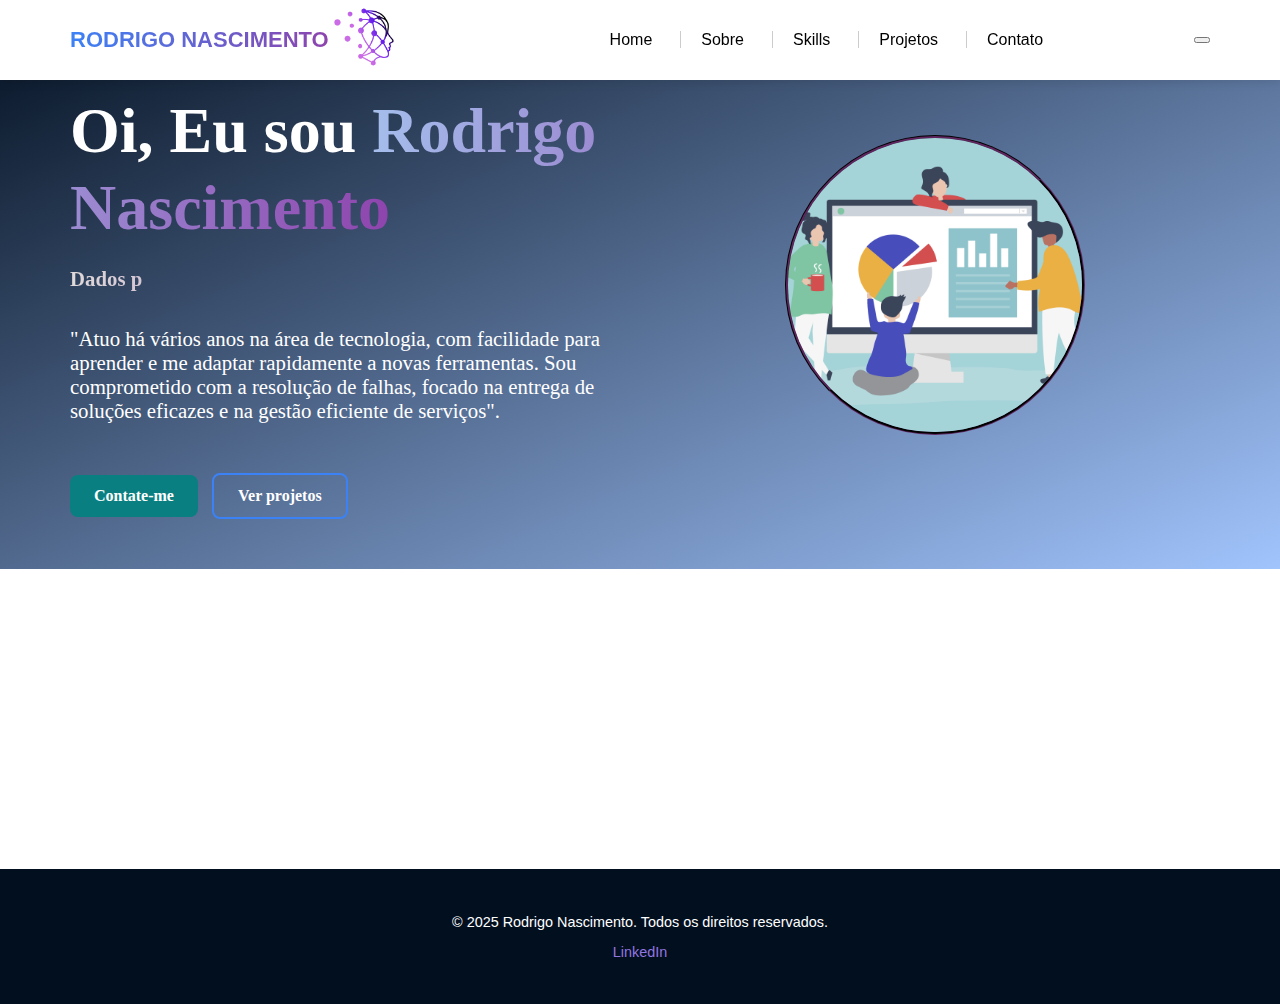
<file: index.html>
<!DOCTYPE html>
<html lang="pt-BR">
<head>
  <meta charset="UTF-8" />
  <meta name="viewport" content="width=device-width, initial-scale=1.0"> <title>Contato - Rodrigo Nascimento</title>
  <meta name="description" content="Portfólio de Rodrigo Nascimento">
  <title>Rodrigo Cerqueira | Portfólio</title>

  <link rel="stylesheet" href="/css/style.css">

  <link rel="preconnect" href="https://fonts.googleapis.com">
  <link rel="preconnect" href="https://fonts.gstatic.com" crossorigin>
  <link href="https://fonts.googleapis.com/css2?family=Bebas+Neue&family=Bungee&display=swap" rel="stylesheet">
</head>
<body>
  
<header id="header-placeholder"></header>

<main>
  <section class="home-section">
    <div class="container">
      <div class="left">
        <h1>Oi, Eu sou <span>Rodrigo<br>Nascimento </span></h1>
        <p id="typed-text"></p>
        <p> "Atuo há vários anos na área de tecnologia, 
          com facilidade para aprender e me adaptar rapidamente a novas ferramentas. 
          Sou comprometido com a resolução de falhas, focado na entrega de soluções eficazes e na gestão eficiente de serviços". 
        </p>     
        <div class="buttons">
          <a href="/sections/contato.html" class="btn-primary">Contate-me</a>
          <a href="/sections/projetos.html" class="btn-secondary">Ver projetos</a>
        </div>
      </div>
      <div class="right">
        <img src="images/perfil.png" alt="Foto de perfil">
      </div>
    </div>
  </section>
</main>

<div id="footer"></div>

<script src="js/main.js"></script>

</body>
</html>
</file>
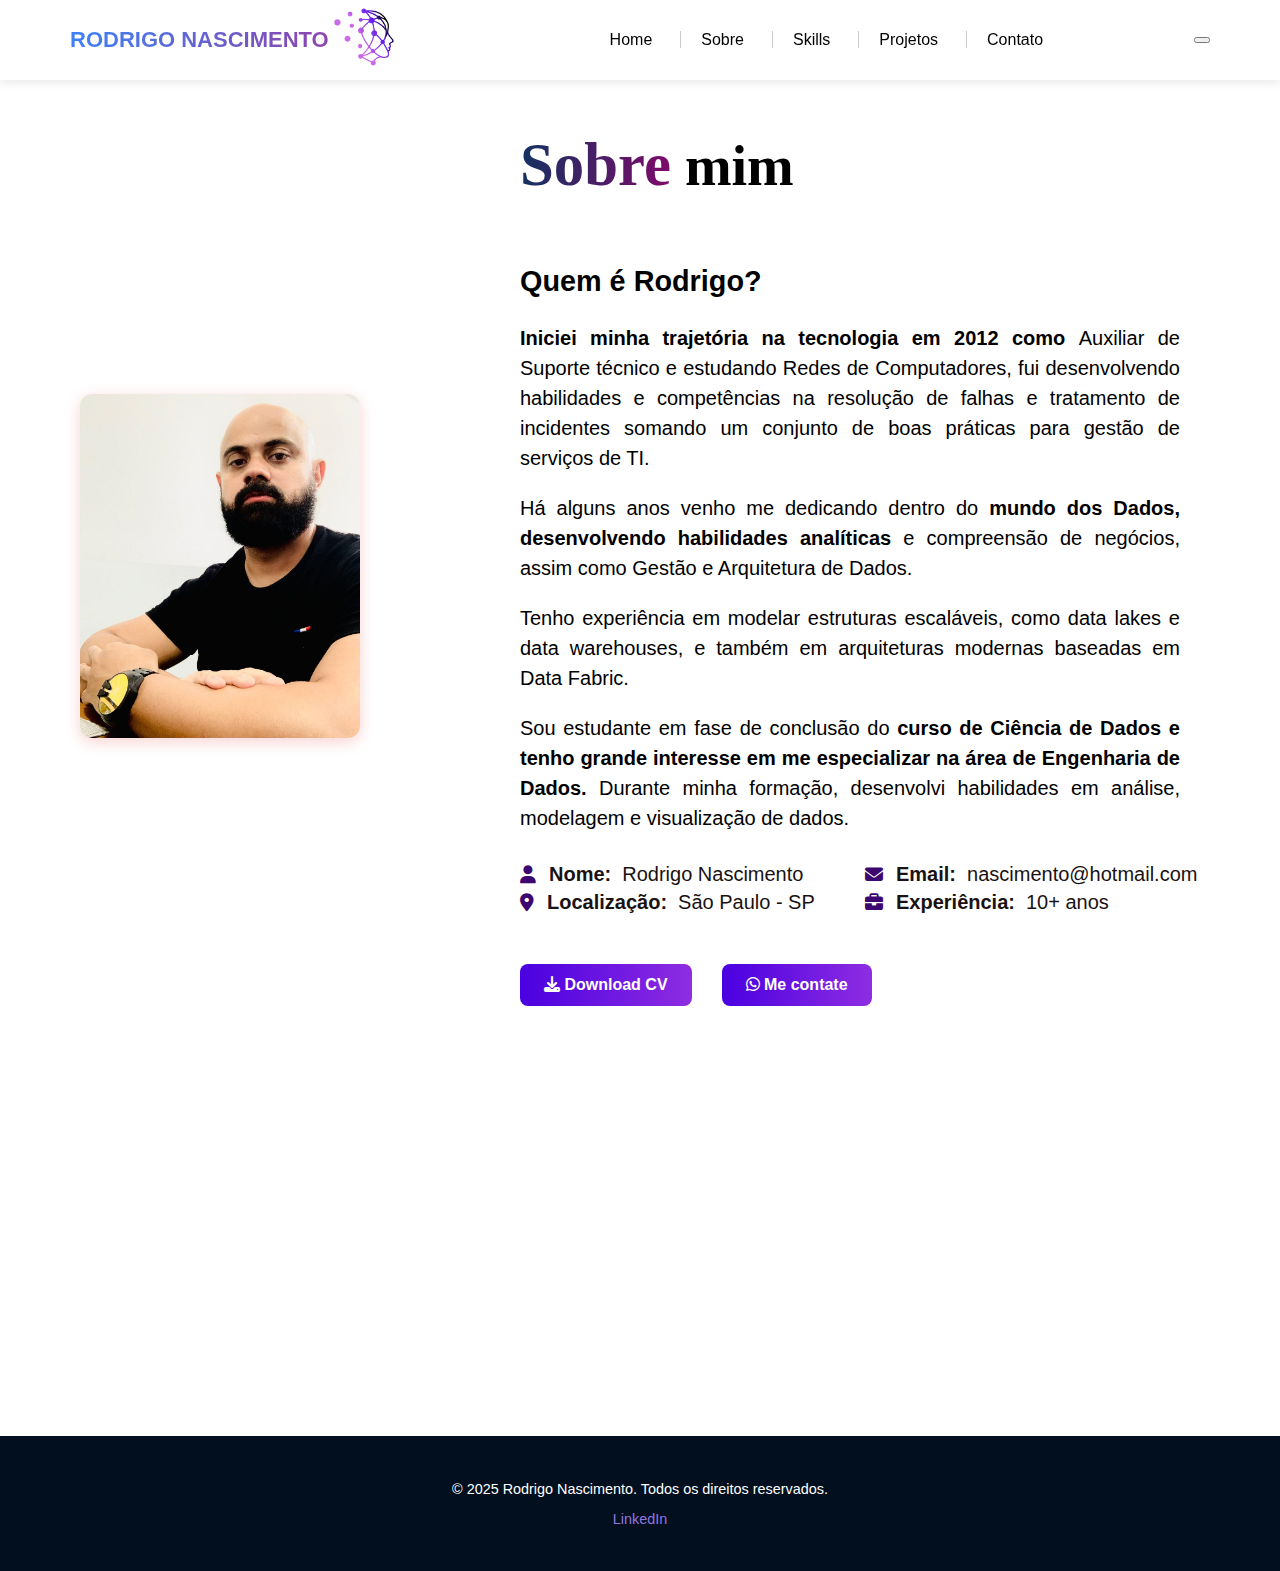
<file: sections/sobre.html>
<!DOCTYPE html>
<html lang="pt-BR">
<head>
  <meta charset="UTF-8" />
  <meta name="viewport" content="width=device-width, initial-scale=1.0" />
  <title>Sobre mim - Rodrigo Nascimento</title>

  <!-- Estilos e ícones -->
  <link rel="stylesheet" href="https://cdnjs.cloudflare.com/ajax/libs/font-awesome/6.4.0/css/all.min.css" />
  <link rel="stylesheet" href="../css/style.css">
  
  

</head>

<body>
  <!-- Header carregado dinamicamente -->
  <header id="header-placeholder"></header>

  <section class="sobre-section">
    <div class="sobre-container">
      <div class="sobre-content">

        <!-- Imagem do Perfil -->
        <div class="sobre-image">
          <img src="../images/eu.jpeg" alt="Rodrigo Nascimento" />
        </div>

        <!-- Texto de Apresentação -->
        <div class="sobre-texto">
          <h2><span>Sobre</span> mim</h2>

          <p style="font-weight: bold; font-size: 1.8rem;">Quem é Rodrigo?</p>

          <p>
            <b>Iniciei minha trajetória na tecnologia em 2012 como </b>
               Auxiliar de Suporte técnico e estudando Redes de Computadores, 
               fui desenvolvendo habilidades e competências na resolução de falhas e 
               tratamento de incidentes somando um conjunto de boas práticas para gestão de serviços de TI. 
          </p>
          <p>
               Há alguns anos venho me dedicando dentro do <b>mundo dos Dados, 
               desenvolvendo habilidades analíticas</b> e compreensão de negócios, 
               assim como Gestão e Arquitetura de Dados. 
          </p>
           <p>   Tenho experiência em modelar estruturas escaláveis, como data lakes e data warehouses, 
              e também em arquiteturas modernas baseadas em Data Fabric.
          </p>
          <p>  Sou estudante em fase de conclusão do <b>curso de Ciência de Dados e tenho grande interesse em me especializar na área de Engenharia de Dados.</b> 
              Durante minha formação, desenvolvi habilidades em análise, modelagem e visualização de dados.
           
          </p>

          <!-- Informações pessoais -->
          <div class="info-grid">
            <div><i class="fa fa-user"></i> <strong>Nome:</strong> Rodrigo Nascimento</div>
            <div><i class="fa fa-envelope"></i> <strong>Email:</strong> nascimento@hotmail.com</div>
            <div><i class="fa fa-map-marker-alt"></i> <strong>Localização:</strong> São Paulo - SP</div>
            <div><i class="fa fa-briefcase"></i> <strong>Experiência:</strong> 10+ anos</div>
          </div>

          <!-- Botões -->
          <div class="sobre-buttons">
            <a href="#" class="btn btn-primary">
              <i class="fa fa-download"></i> Download CV
            </a>
            <a href="https://wa.me/5511989561439" class="btn btn-outline">
              <i class="fab fa-whatsapp"></i> Me contate
            </a>
          </div>

        </div> <!-- /.sobre-texto -->
      </div> <!-- /.sobre-content -->
    </div> <!-- /.sobre-container -->
  </section>

  <script>
  fetch('/header.html')  // Sobe uma pasta e busca o header
    .then(res => res.text())
    .then(html => {
      document.getElementById('header-placeholder').innerHTML = html;
    })
    .catch(err => console.error('Erro ao carregar o header:', err));
</script>

<script>
    fetch('../footer.html')
      .then(response => response.text())
      .then(data => {
        document.getElementById('footer').innerHTML = data;
      });
  </script>
    <div id="footer"></div>

</body>
</html>
</file>
<file: css/style.css>
/*===========================
  VARIÁVEIS GLOBAIS
===========================*/

:root {
  --color-primary: #3b82f6;
  --color-primary-dark: #2563eb;
  --color-accent: #8e44ad;
  --color-bg: white;
  --color-text: white;
  --color-text-dark: #333;
}

/*===========================
  RESET E BASE
===========================*/
*,
*::before,
*::after {
  box-sizing: border-box;
}

html {
  scroll-behavior: smooth;
}

body {
  margin: 0;
  padding: 0;
  background-color: white !important;
  color: white !important;
  font-family: 'Segoe UI', sans-serif;
}

/*===========================
  CONTAINER GERAL
===========================*/
.container {
  max-width: 1200px;
  margin: 0 auto;
  padding: 0 30px;
  display: flex;
  align-items: center;
  justify-content: space-between;
  flex-wrap: nowrap; /* evita quebra de linha */
  gap: 10px;
}

/*===========================
  HEADER
===========================*/
header {
  position: fixed;
  top: 0;
  left: 0;
  width: 100%;
  z-index: 1000;
  background-color: white;
  box-shadow: 0 2px 10px rgba(0, 0, 0, 0.1);
}

header .container {
  height: 80px;
}

.logo-container {
  display: flex;
  align-items: center;
  gap: 0;
}

.logo-img {
  width: 150px;
  height: 150px;
  object-fit: contain;
  display: block;
  order: 2;
  margin-left: -40px;
}

.logo {
  font-weight: bold;
  font-size: 22px;
  margin: 0;
  background: linear-gradient(90deg, var(--color-primary), var(--color-accent));
  -webkit-background-clip: text;
  -webkit-text-fill-color: transparent;
  line-height: 1;
  white-space: nowrap;
  order: 1;
}

nav ul {
  list-style: none;
  display: flex;
  gap: 28px;
  margin: 0;
  padding: 0;
}

nav ul li a {
  text-decoration: none;
  color: black;
  font-size: 16px;
  font-family: 'Trebuchet MS', 'Lucida Sans Unicode', 'Lucida Grande', 'Lucida Sans', Arial, sans-serif;
  transition: color 0.3s ease;
  padding-left: 20px;
  margin-left: 0;
}

nav ul li:not(:first-child) a {
  border-left: 1px solid #ccc;
}

nav ul li a:hover {
  color: var(--color-accent);
}

/*===========================
  HOME SECTION (Apresentação)
===========================*/

.home-section {
  background: linear-gradient(to bottom right, #020f1f, #a1c4fd);
  padding: 50px 0;
}

.home-section .container {
  display: flex;
  align-items: center;
  justify-content: space-between;
  gap: 40px;
  flex-wrap: wrap;
}

.left {
  flex: 1;
  min-width: 280px;
  font-family: "Antic Slab", serif;
}

.left h1 {
  font-size: 4rem;
  line-height: 1.2;
  margin-bottom: 20px;
}

.left h1 span {
  font-family: 'Times New Roman', Times, serif;
  background: linear-gradient(90deg, #a5beec, var(--color-accent));
  -webkit-background-clip: text;
  -webkit-text-fill-color: transparent;
  font-weight: bold;
}

.home-section .left p {
  font-size: 1.3rem;
  color: white;
  margin-bottom: 30px;
}

/* Texto dinâmico */
#typed-text {
  min-height: 30px;
  display: block;
  background: linear-gradient(90deg, #e0dada, var(--color-accent));
  -webkit-background-clip: text;
  -webkit-text-fill-color: transparent;
  font-weight: bold;
}

/* Lado direito com imagem */
.right {
  flex: 1;
  display: flex;
  justify-content: center;
  align-items: center;
}

.right img {
  width: 100%;
  max-width: 300px;
  aspect-ratio: 1 / 1;
  border-radius: 50%;
  object-fit: cover;
  border: 3px groove rgb(10, 4, 10);
  animation: flutuar 3s ease-in-out infinite;
}

/*===========================
  BOTÕES GERAIS
===========================*/

.buttons a,
.sobre-buttons a {
  padding: 12px 24px;
  text-decoration: none;
  border-radius: 8px;
  font-weight: bold;
  font-size: 1rem;
  display: inline-block;
  margin-right: 10px;
  margin-top: 20px;
  transition: all 0.3s ease;
  cursor: pointer;
}

/* Botão primário: contate-me */
.btn-primary {
  background-color: #0a7f81;
  color: white;
  border: none;
}

.btn-primary:hover {
  background-color: var(--color-primary-dark);
}

/* Botão secundário: ver projetos */
.btn-secondary {
  border: 2px solid var(--color-primary);
  color: white;
  background-color: transparent;
}

.btn-secondary:hover {
  background-color: var(--color-primary);
  color: white;
}

/*===========================
  RESPONSIVO HOME SECTION
===========================*/

@media (max-width: 768px) {
  .home-section .container {
    flex-direction: column;
    text-align: center;
    padding: 20px;
  }

  .left h1 {
    font-size: 2.5rem;
  }

  .home-section .left p {
    font-size: 1rem;
  }

  .right img {
    max-width: 200px;
    margin-top: 20px;
  }
}


/*===========================
  SOBRE SECTION
===========================*/
.sobre-section {
  padding: 80px 20px;
  background-color: #fff;
  color: var(--color-text-dark);
  max-width: 1200px;
  margin: 0 auto;
}

.sobre {
  padding-top: 10px;
  scroll-margin-top: 140px;
}

.sobre-container {
  padding: 40px 20px;
  background-color: white;
}

.sobre-content {
  display: flex;
  flex-wrap: wrap;
  justify-content: space-between;
  align-items: center;
  gap: 40px;
}

/*===========================
  IMAGEM SOBRE
===========================*/
.sobre-image {
  flex: 0 0 280px;
}

.sobre-image img {
  width: 280px;
  max-width: 100%;
  border-radius: 12px;
  object-fit: cover;
  transition: transform 0.3s ease;
  box-shadow: 0 4px 15px rgba(228, 30, 30, 0.2);
}

.sobre-image img:hover {
  transform: scale(1.05);
}

/*===========================
  TEXTO SOBRE
===========================*/
.sobre-texto {
  flex: 1;
  max-width: 700px;
  padding: 10px 20px;
  color: #000;
  text-align: justify;
}

.sobre-texto h2 {
  margin: 0 0 60px;
  font-size: 3.5rem;
  font-family: 'Times New Roman', Times, serif;
}

.sobre-texto h2 span {
  font-size: 3.8rem;
  font-weight: 700;
  background: linear-gradient(90deg, #133261, #7e0a6a);
  -webkit-background-clip: text;
  -webkit-text-fill-color: transparent;
}

.sobre-texto p {
  margin: 20px 0 15px;
  font-size: 1.25rem;
  line-height: 1.5;
}

/*===========================
  BOTÕES SOBRE
===========================*/
.sobre-buttons {
  display: flex;
  flex-wrap: wrap;
  gap: 20px;
  justify-content: flex-start;
  margin-top: 30px;
}

.sobre-buttons a {
  cursor: pointer;
}

/*===========================
  INFO GRID (Nome, Email, etc)
===========================*/
.sobre-texto .info-grid {
  display: grid;
  grid-template-columns: repeat(2, minmax(200px, 1fr));
  gap: 5px 30px;
  margin-top: 30px;
  color: #1a1212;
  font-size: 20px;
}

.info-grid div {
  display: flex;
  align-items: center;
  gap: 5px;
}

.info-grid strong {
  font-weight: bold;
  margin-right: 6px;
}

.info-grid i {
  margin-right: 8px;
  font-size: 18px;
  line-height: 1;
  color: #3d0770;
}

/*===========================
  CONTATO SECTION (estrutura básica, caso esteja próxima)
===========================*/
.contato-section {
  display: flex;
  flex-wrap: wrap;
  gap: 40px;
  padding: 60px 30px;
  background-color: #fff;
  color: #000;
  max-width: 1200px;
  margin: 0 auto;
}

/*===========================
  RESPONSIVO - TELAS PEQUENAS
===========================*/
@media (max-width: 768px) {
  .sobre-content {
    flex-direction: column;
    text-align: center;
  }

  .sobre-image,
  .sobre-image img {
    width: 100%;
    max-width: 280px;
    margin: 0 auto;
  }

  .sobre-texto {
    padding: 0;
    text-align: center;
  }

  .sobre-texto h2,
  .sobre-texto h2 span {
    font-size: 2.2rem;
  }

  .sobre-texto p {
    font-size: 1rem;
  }

  .info-grid {
    grid-template-columns: 1fr;
    text-align: center;
    justify-items: center;
  }

  .sobre-buttons {
    justify-content: center;
  }
}




/* PAGINA SKILL */

/* === SEÇÃO DE SKILLS === */
/* Garante que padding e border sejam considerados no tamanho */
* {
  box-sizing: border-box;
}


/* === SEÇÃO PRINCIPAL === */
.skills-section {
  padding: 60px 40px;
  background-color: white;
  text-align: center;
}

/* === TÍTULO === */
.titulo-skills {
  font-family: 'Times New Roman', Times, serif;
  font-size: 50px;
  margin-bottom: 40px;

}


.titulo-skills span {
  font-size: 70px;
  background: linear-gradient(90deg, #6a6ff5, #9376e0);
  -webkit-background-clip: text;
  -webkit-text-fill-color: transparent;
  background-clip: text;
  color: transparent;
}

.titulo-skills strong {
  color: #000;
}

/* === CONTAINER DAS SKILLS === */
.skills-container {
  display: flex;
  flex-wrap: wrap;
  justify-content: center;
  align-items: flex-start;
  gap: 40px;
  margin-top: 10px;
  max-width: 1100px;
  margin: 0 auto;
  padding: 0 20px;
}

/* === CAIXA INDIVIDUAL (Hard e Soft Skills) === */
.skills-box {
  background-color: #fff;
  color: #000;
  padding: 20px 30px;
  border-radius: 12px;
  box-shadow: 0 2px 8px rgba(0,0,0,0.15);
  width: 400px;
  box-sizing: border-box;
}

/* === CADA SKILL INDIVIDUAL === */
.skill {
  margin-bottom: 20px;
}

/* Nome + porcentagem */
.skill-label {
  display: flex;
  justify-content: space-between;
  align-items: center;
  margin-bottom: 6px;
}

/* Nome da habilidade */
.skill-name {
  font-weight: 500;
  font-size: 14px;
}

/* Valor da porcentagem */
.skill-percent {
  font-size: 14px;
  font-weight: bold;
  color: #333;
}

/* Container da barra */
.progress {
  width: 100%;
  height: 10px;
  background-color: #ddd;
  border-radius: 8px;
  overflow: hidden;
  display: flex;
  align-items: center;
}

/* Barra de progresso dinâmica */
.progress-bar {
  height: 100%;
  width: 0%; /* será alterado via JavaScript */
  background: linear-gradient(to right, #4f46e5, #9333ea);
  border-radius: 8px;
  transition: width 1s ease-in-out;
}

/* === RESPONSIVO === */
@media (max-width: 768px) {
  .skills-box {
    width: 100%;
    margin-bottom: 40px;
  }

  .skills-container {
    flex-direction: column;
    align-items: center;
  }
}


/*--------------------------------------------------*/
/* ESTILOS PARA "PILHA DE CONHECIMENTO" (ajustes finos) */
/*--------------------------------------------------*/

.stack-section {
    text-align: center;
    margin-top: 30px;
}

.stack-title {
    font-size: 1.8rem;
    font-family: 'Times New Roman', Times, serif;
    font-weight: 700;
    margin-bottom: 20px;
    color: #03030f;
}

.stack-icons {
    display: flex;
    flex-wrap: wrap;
    justify-content: center;
    gap: 10px;
    padding: 8px;
}

.icon-box {
    background: white;
    border-radius: 9px;
    padding: 5px;
    width: 100px;
    box-shadow: 0 4px 10px rgba(0, 0, 0, 0.05);
    transition: transform 0.3s ease;
    box-sizing: border-box; /* Garante que padding e border sejam incluídos na largura */
    display: flex; /* Transforma em flex container para alinhar conteúdo */
    flex-direction: column; /* Conteúdo em coluna (imagem em cima, texto em baixo) */
    align-items: center; /* Centraliza horizontalmente imagem e texto */
    justify-content: center; /* Centraliza verticalmente o conteúdo (se houver espaço extra) */
}

.icon-box:hover {
    transform: translateY(-5px);
}

.icon-box img {
    width: 75px;
    height: 50px; /* Mantenha 50px ou ajuste para 75px se quiser que seja quadrada */
    margin-bottom: 10px; /* Espaço entre imagem e texto */
    object-fit: contain; /* Garante que a imagem se ajuste sem cortar */
}

.icon-box p {
    font-size: 1.0rem;
    color: #111;
    margin: 0;
    line-height: 1.2;
    font-family: 'Franklin Gothic Medium', 'Arial Narrow', Arial, sans-serif;
    text-align: center; /* Garante que o texto da descrição esteja centralizado */
}



/*PAGINA PROJETO*/
/* CARD: vira coluna flexível */
.project-card {
  background: white;
  margin-top: 100px;
  border-radius: 15px;
  width: 320px;
  height: 600px; /* <- Altura fixa para todos os cards */
  box-shadow: 0 4px 12px rgba(0,0,0,0.1);
  overflow: hidden;
  transition: transform 0.3s ease;
  display: flex;
  flex-direction: column;
  

}



/* Imagem ocupa apenas o topo */
.project-card img {
  width: 100%;
  height: 180px;
  object-fit: cover;
}

.project-info {
  display: flex;
  flex-direction: column;
  flex: 1; /* ocupa o espaço restante do card */
  padding: 20px;
  font-size: 1.2rem;
  text-align: left;
  color: var(--color-primary-dark);
  
}


.btn-wrapper {
  margin-top: auto; /* empurra o botão pro fim */
}

.btn {
  display: inline-block;
  padding: 8px 16px;
  background: linear-gradient(to right, #4a00e0, #8e2de2);
  color: white;
  text-decoration: none;
  border-radius: 8px;
  font-size: 0.9rem;
}



.projects-section {
  padding: 60px 20px;
  background: #f8f9fd;
  text-align: center;
  margin-top: 30px;
}



.section-title span{
  font-size: 3.5rem;
  font-family: 'Times New Roman', Times, serif;
  background: linear-gradient(90deg, #6a6ff5, #9376e0);
  -webkit-background-clip: text;
  -webkit-text-fill-color: transparent;
  

}
.section-title strong{
  font-size: 3.0rem;
  font-family: 'Times New Roman', Times, serif;
  background: linear-gradient(90deg, #03030f, #9376e0);
  -webkit-background-clip: text;
  -webkit-text-fill-color: transparent;
  
}

.projects-grid {
  display: flex;
  flex-wrap: wrap;
  align-items: stretch; /* Força o mesmo alinhamento de altura */
  gap: 30px;
  justify-content: center;
}

.project-card:hover {
  transform: translateY(-5px);
}

.project-info code {
color: white;
}

.project-info p {
  font-family: 'Lucida Sans', 'Lucida Sans Regular', 'Lucida Grande', 'Lucida Sans Unicode', Geneva, Verdana, sans-serif;
  font-size: 0.9rem;
  color: #131212;
  flex-grow: 1; /* Faz o parágrafo ocupar o espaço variável */
  margin-bottom: 10px;
}

.project-info pre {
  background: #111111;
  padding: 10px;
  border-radius: 8px;
  overflow-x: auto;
  font-size: 0.85rem;
  margin: 10px 0;
  
}

.tags {
  display: flex;
  flex-wrap: wrap; /* permite quebra de linha se necessário */
  gap: 9px;         /* espaço entre os spans */
  margin-top: 9px;

}

.tags span {
  margin-bottom: 40px;
  background: #eceeff;
  color: #e71515;
  padding: 6px 12px;
  border-radius: 20px;
  font-size: 0.75rem;
  display: inline-flex;
  align-items: center;
  justify-content: center;
  white-space: nowrap; /* evita quebra de texto dentro do span */
}



/* FOOTER*/
.site-footer {
  background-color:#020f1f;
  color: #fff;
  text-align: center;
  padding: 30px 20px;
  font-size: 0.9rem;
  margin-top: 300px;
}

.site-footer a {
  color: #9376e0;
  text-decoration: none;
  margin: 0 5px;
}

.site-footer a:hover {
  text-decoration: underline;
}

.footer-container {
  max-width: 1200px;
  margin-top: 100px;
  margin: 0 auto;
}
</file>
